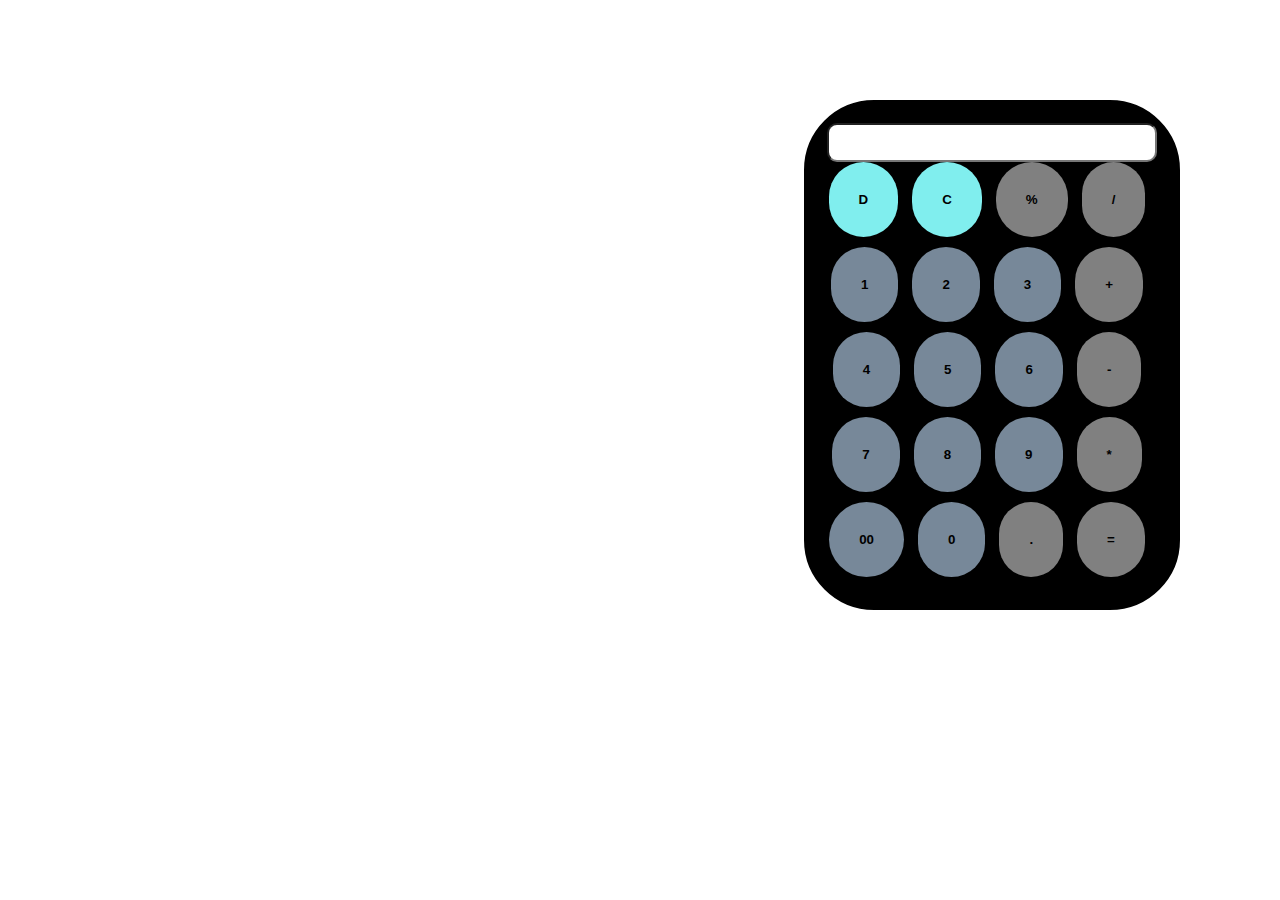
<file: index.html>
<HTML>
    <title>CALCULATOR</title>
    <HEAD>

    </HEAD>
    <link rel="stylesheet" href="style.css">

<body>
    <style>
        body {
            background-image: url('https://as1.ftcdn.net/v2/jpg/02/85/88/92/1000_F_285889235_4OdZaoyEhH7D1ZBAGrBNsOJrHUHLtM9o.jpg');
        
    background-image: url('https://as1.ftcdn.net/v2/jpg/02/85/88/92/1000_F_285889235_4OdZaoyEhH7D1ZBAGrBNsOJrHUHLtM9o.jpg');
    background-repeat: no-repeat;
    background-size:cover; 

}
.a{
    
    background-color:lightslategray;

    border-radius:50px;
    transition:0.1s;
    color: black;
    border-color:none;
    margin-right:10px;
    margin-bottom:10px;
    padding:30px;
    border:none;


}
.a:hover{
      background-color: rgb(73, 73, 63);
}
.B
{
    background-color:grey;

    border-radius:50px;
    transition:0.1s;
    color: black;
    border: none;
    border-color:none;
    margin-right:10px;
    margin-bottom:10px;
    padding:30px;

}
.b:hover{
    background-color: darkgrey;
}
.c{
    background-color: rgb(128, 238, 238);

    border-radius:50px;
    transition:0.1s;
    color: black;
    border-color:none;
    margin-right:10px;
    margin-bottom:10px;
    padding:30px;
    border: none;

}
.c:hover{
    background-color: rgb(187, 232, 235);
}

.div{
    position: fixed;
    top:100px;
    right:100px;
    border-style: solid;
    border-color: black;
    border-radius: 70px;
    border-width: 3px;
    padding: 20px;
    background-color: black;

}
body{
    left:100px;
}
input{
    padding: 10px;
    padding-left:10px;
    border-radius:10px;
    padding-right: 10px;
    padding: auto;
    width: 330px;
}


        
    </style>
    <div class="div">
     <center>
        <input  type="text"><br>
    <button class="c"><b>D</b></button>
    <button class="c"><B>C</B></button>
    <button class="b"><B>%</B></button>
    <button class="b"><B>/</B></button><br>
    
    <button class="a"><B>1</B></button>
    <button class="a"><B>2</B></button>
    <button class="a"><B>3</B></button>
    <button class="b"><B>+</B></button><br>
   
    <button class="a"><B>4</B></button>
    <button class="a"><B>5</B></button>
    <button class="a"><B>6</B></button>
    <button class="b"><B>-</B></button><br>
   
        <button class="a"><B>7</B></button>
        <button class="a"><B>8</B></button>
        <button class="a"><B>9</B></button>
        <button class="b"><B>*</B></button><br>
   
        <button class="a"><B>00</B></button>
        <button class="a"><B>0</B></button>
        <button class="b"><B>.</B></button>
        <button class="b"><B>=</B></button><br>
    </div>
    </center>  
        
  
</centre>
    
</body>
</HTML>
</file>
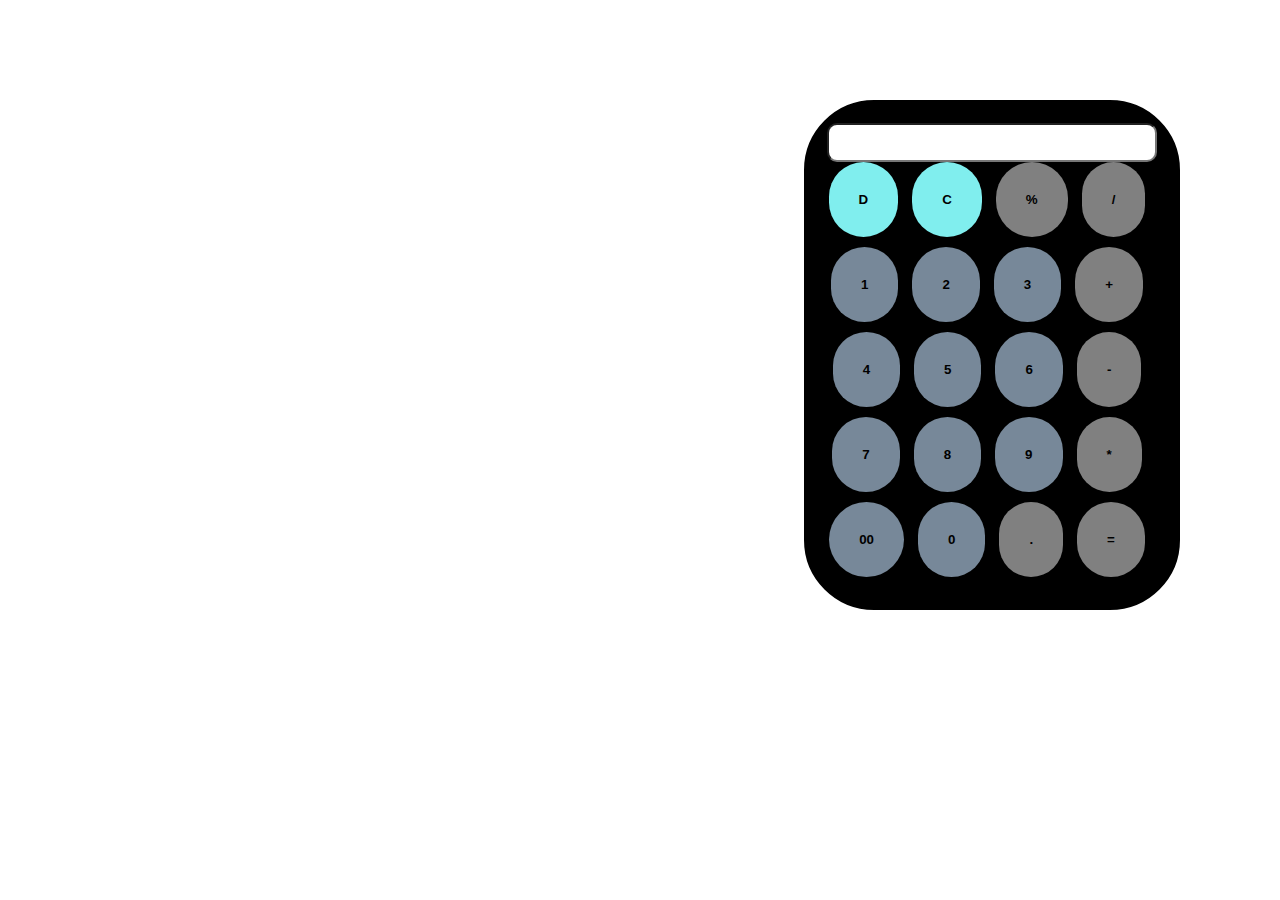
<file: calculator.html>
<HTML>
    <title>CALCULATOR</title>
    <HEAD>

    </HEAD>
    <link rel="stylesheet" href="style.css">

<body>
    <style>
        body {
            background-image: url('https://as1.ftcdn.net/v2/jpg/02/85/88/92/1000_F_285889235_4OdZaoyEhH7D1ZBAGrBNsOJrHUHLtM9o.jpg');
        
    background-image: url('https://as1.ftcdn.net/v2/jpg/02/85/88/92/1000_F_285889235_4OdZaoyEhH7D1ZBAGrBNsOJrHUHLtM9o.jpg');
    background-repeat: no-repeat;
    background-size:cover; 
}


        
    </style>
    <div class="div">
     <center>
        <input  type="text"><br>
    <button class="c"><b>D</b></button>
    <button class="c"><B>C</B></button>
    <button class="b"><B>%</B></button>
    <button class="b"><B>/</B></button><br>
    
    <button class="a"><B>1</B></button>
    <button class="a"><B>2</B></button>
    <button class="a"><B>3</B></button>
    <button class="b"><B>+</B></button><br>
   
    <button class="a"><B>4</B></button>
    <button class="a"><B>5</B></button>
    <button class="a"><B>6</B></button>
    <button class="b"><B>-</B></button><br>
   
        <button class="a"><B>7</B></button>
        <button class="a"><B>8</B></button>
        <button class="a"><B>9</B></button>
        <button class="b"><B>*</B></button><br>
   
        <button class="a"><B>00</B></button>
        <button class="a"><B>0</B></button>
        <button class="b"><B>.</B></button>
        <button class="b"><B>=</B></button><br>
    </div>
    </center>  
        
  
</centre>
    
</body>
</HTML>
</file>
<file: style.css>
.a{
    
    background-color:lightslategray;

    border-radius:50px;
    transition:0.1s;
    color: black;
    border-color:none;
    margin-right:10px;
    margin-bottom:10px;
    padding:30px;
    border:none;


}
.a:hover{
      background-color: rgb(73, 73, 63);
}
.B
{
    background-color:grey;

    border-radius:50px;
    transition:0.1s;
    color: black;
    border: none;
    border-color:none;
    margin-right:10px;
    margin-bottom:10px;
    padding:30px;

}
.b:hover{
    background-color: darkgrey;
}
.c{
    background-color: rgb(128, 238, 238);

    border-radius:50px;
    transition:0.1s;
    color: black;
    border-color:none;
    margin-right:10px;
    margin-bottom:10px;
    padding:30px;
    border: none;

}
.c:hover{
    background-color: rgb(187, 232, 235);
}

.div{
    position: fixed;
    top:100px;
    right:100px;
    border-style: solid;
    border-color: black;
    border-radius: 70px;
    border-width: 3px;
    padding: 20px;
    background-color: black;

}
body{
    left:100px;
}
input{
    padding: 10px;
    padding-left:10px;
    border-radius:10px;
    padding-right: 10px;
    padding: auto;
    width: 330px;
}
</file>
